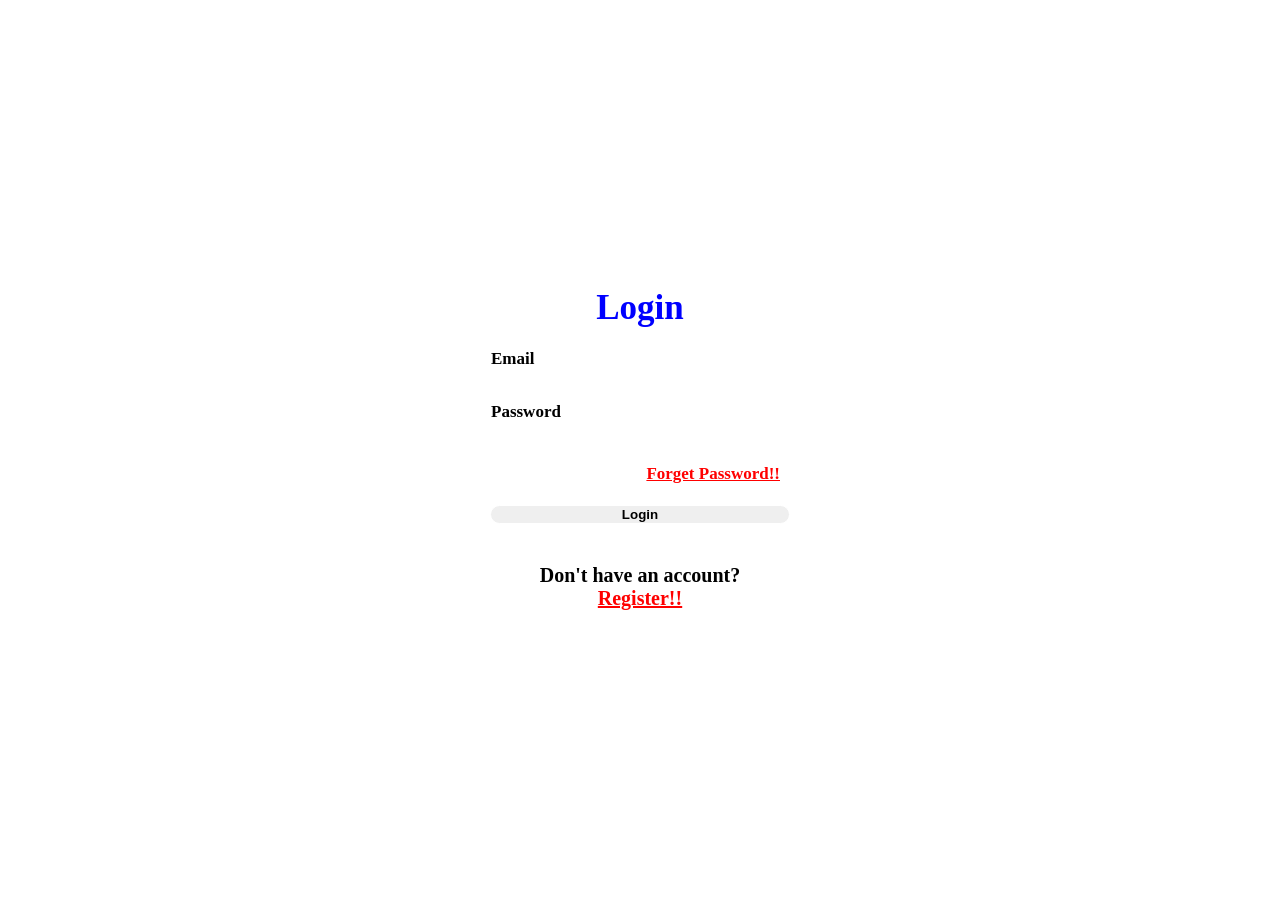
<file: Tour_and_travel/index.html>
<!DOCTYPE html>
<html>
<head>
    <link rel="stylesheet" href="newpage.css">
    <meta charset="UTF-8" />
    <title>Website</title>
</head>
<body>
    <section>
    <div class="login">
        <form action="">
            <h1>Login</h1>
            <div class="input-box">
                <input type="email" required>
                <label id="emailid"><b>Email</b></label>
            </div>
            <div class="input-box">
                <input type="password" required>
                <label id="passid"><b>Password</b></label>
            </div>
            <div class="forgot">
                <a href="//">Forget Password!!</a>
            </div>
            <form action="" name="myform">
            <button type="submit" id="connect" ><b>Login</b></button>
            <div class="new-register">
                <b><p>Don't have an account?
                    <a href="register.html"> 
                    <br> Register!!</a></p></b>
            </div>
        </form>
       </div>
    </section>

    <script>
            // Perform login logic here
     
            document.addEventListener("submit",function()
            {
                event.preventDefault();
                    alert("Successfully logged in");
                
                window.location.href="SDL.html";
            });
            // Redirect to the main page after successful login
            //window.location.href = "SDL.html";
        
    </script>
</body>
</html>
</file>
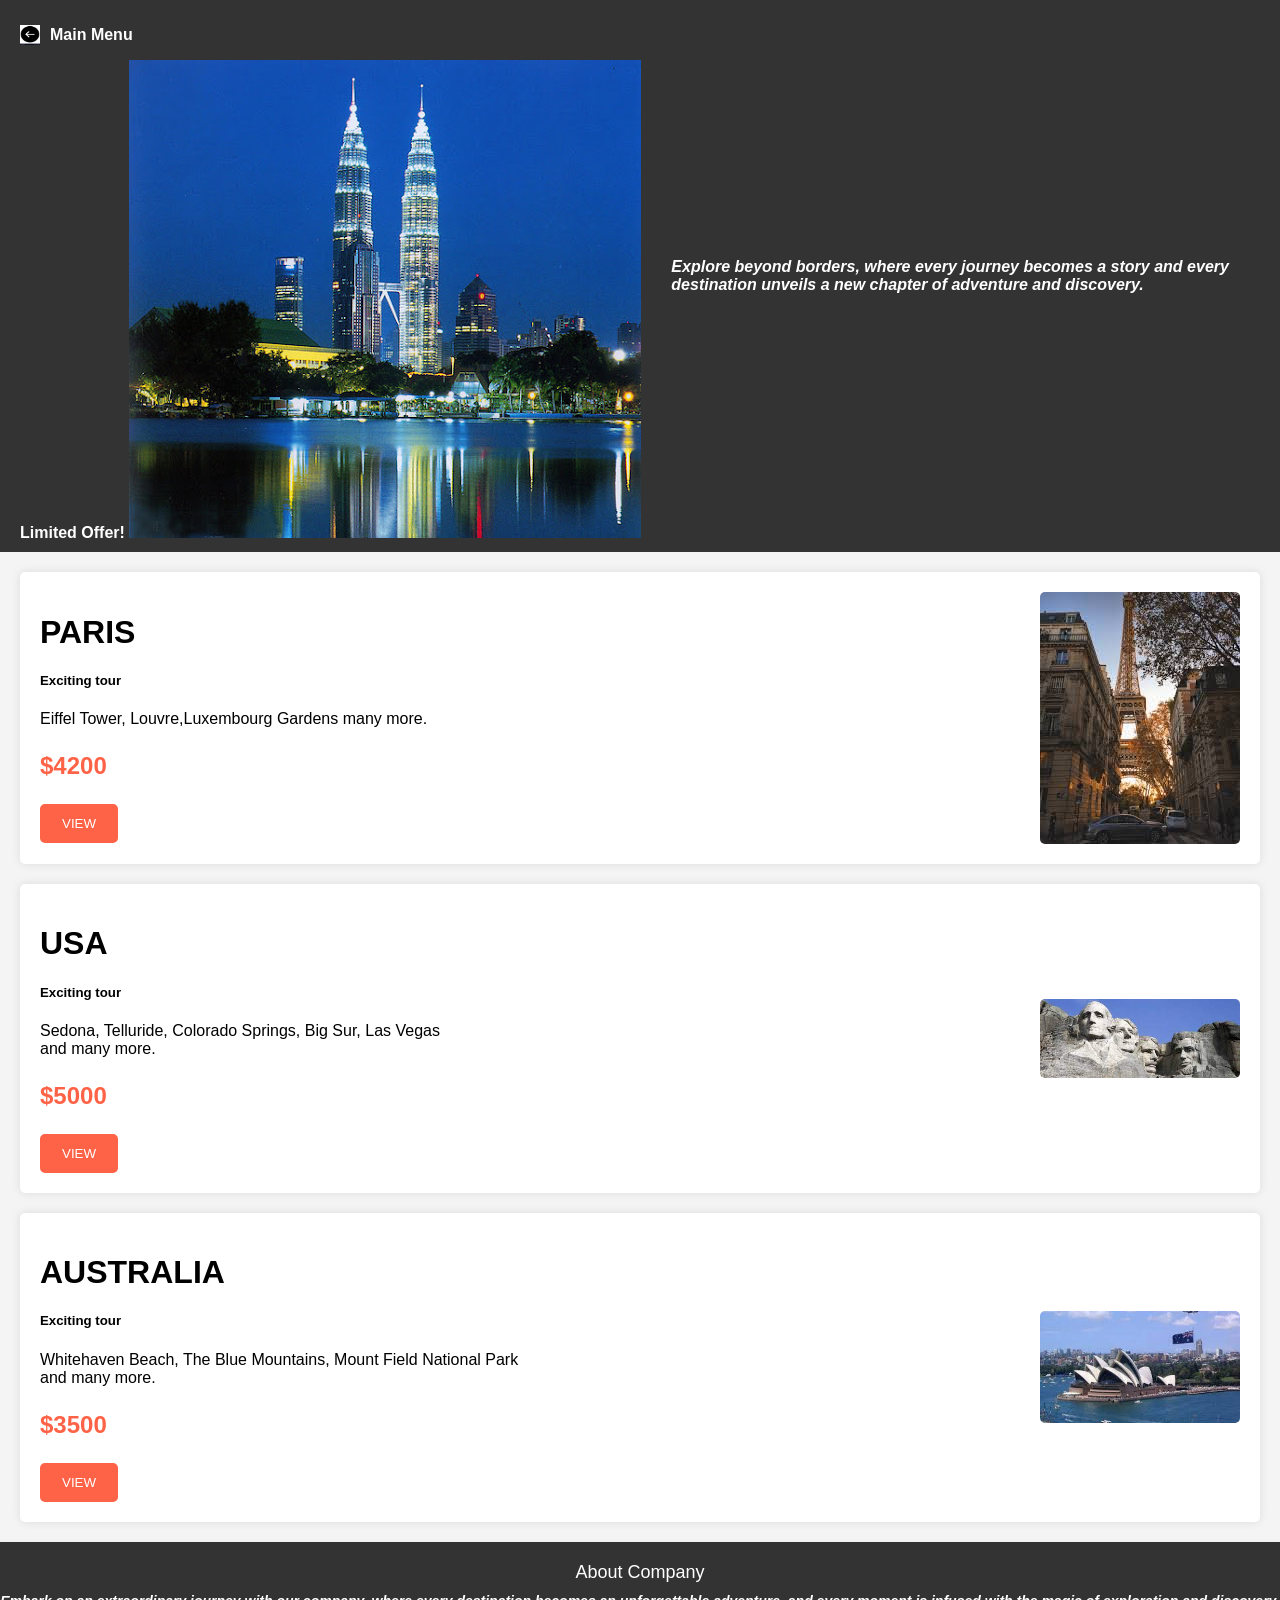
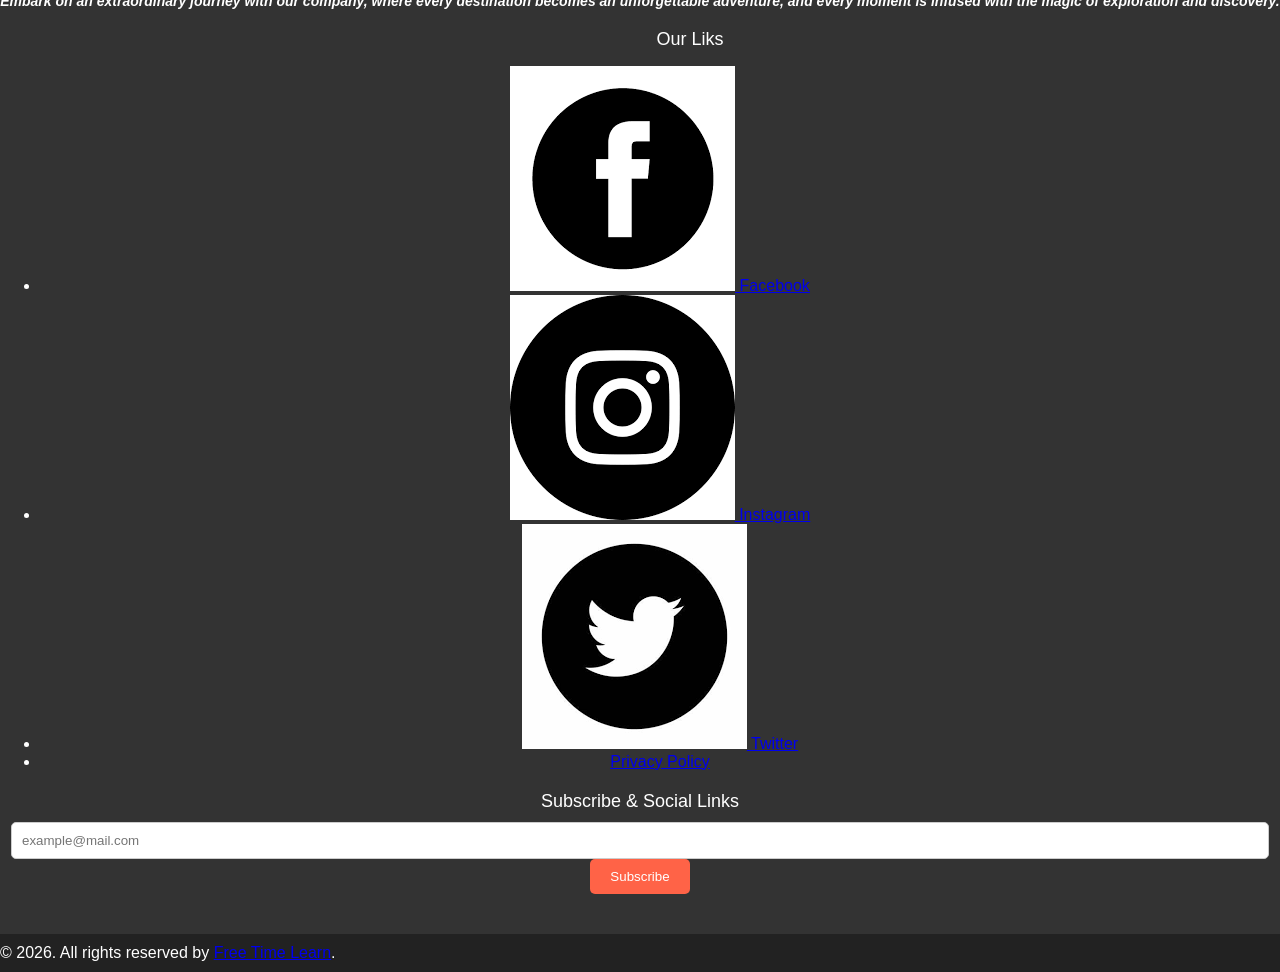
<file: Tour_and_travel/international.html>
<html>
    <head>
      <title>International site</title>
      <link rel="stylesheet" href="interncss.css" />
    </head>
    <body>
    <nav id="nav">
        <div class="navTop">
            <div class="navItem">
              <div class="navItems11">
                <a href="SDL.html">
                    <img loading="lazy" loading="lazy" decoding="async" src="backarrow.jpg" width="20" height="20" alt="" >
                    <p class="pid"><b>Main Menu</b></p> <br>
                  </a>
                  <b><span class="limitedOffer navItem1">Limited Offer!</span></b>
                  <img src="internationalim.jpg" class="boximage" alt="..."/>
              </div>
                    <p id="quote"><i><b>Explore beyond borders, where every journey becomes a story and every<br> destination unveils a new chapter of adventure and discovery.</b></i></p>
                   <img loading="lazy" loading="lazy" decoding="async" src='data:image/svg+xml,%3Csvg%20xmlns=%22http://www.w3.org/2000/svg%22%20viewBox=%220%200%2020%2020%22%3E%3C/svg%3E' data-src="./img/search.png" width="20" height="50" alt="" class=" lazy  searchIcon">
                </div>
            </div>
            
        </div>
    </nav>
      <main>
        <div class="box">
          <div class="textdiv">
            <h1>PARIS</h1>
              <h5 class="card-title">Exciting tour</h5>
                  <p class="card-text">
                    Eiffel Tower, Louvre,Luxembourg Gardens many more.
                  </p>
                  <div>
                    <h3 class="pricestyle">$4200</h3>
                  </div>
                  <div>
                    <button type="button" class="btn penguin-btn"> VIEW</button>
                  </div>
            </div>
            <div class="text"></div>
            <img src="parisimage.jfif" >
        </div>
        <div class="box">
          <div class="textdiv">
            <h1>USA</h1>
              <h5 class="card-title">Exciting tour</h5>
                  <p class="card-text">
                    Sedona, Telluride, Colorado Springs, Big Sur, Las Vegas<br> and many more.
                  </p>
                  <div>
                    <h3 class="pricestyle">$5000</h3>
                  </div>
                  <div>
                    <button type="button" class="btn penguin-btn"> VIEW</button>
                  </div>
            </div>

            <div class="text"></div>
            <img src="USAimage.jfif" >
        </div>
        <div class="box">
          <div class="textdiv">
            <h1>AUSTRALIA</h1>
              <h5 class="card-title">Exciting tour</h5>
                  <p class="card-text">
                    Whitehaven Beach, The Blue Mountains, Mount Field National Park <br> and many more.
                  </p>
                  <div>
                    <h3 class="pricestyle">$3500</h3>
                  </div>
                  <div>
                    <button type="button" class="btn penguin-btn"> VIEW</button>
                    
                  </div>
                </div>
            <div class="text"></div>
            <img src="australiaimage.jfif" >
        </div>
        
        <div class="footer">
          <div class="footer-parts">
              <div class="footer-parts-h4">About Company</div>
                <div class="footer-parts-p"><b><i>Embark on an extraordinary journey with our company, where every destination 
                  becomes an unforgettable adventure, and every moment is infused with the magic of exploration and discovery.</i></b></div>
            </div>
            <div class="footer-parts">
              <div style="padding-left:100px;">
                  <div class="footer-parts-h4">Our Liks</div>
                </div>
                <div id="logoim">
                <ul>
                  <li><img src="facebook.png"><a href="https://www.facebook.com/"> Facebook</a></li>
                  <li><img src="instagram.png"><a href="https://www.instagram.com/"> Instagram</a></li>
                  <li><img src="twitter.png"><a href="https://twitter.com/?lang=en"> Twitter</a></li>
                  <li><a href="#!">Privacy Policy</a></li>
                </ul>
              </div>
            </div>
            <div class="footer-parts">
              <div class="footer-parts-h4">Subscribe &amp; Social Links</div>
                <form action="" method="post">
                  <input type="text" class="form" placeholder="example@mail.com">
                    <button type="submit" name="submit" class="subscribe">Subscribe</button>
                </form>
            </div>
        </div>
        
        <div class="footer-bottom">
          <div class="white">&copy; <script language="javascript" type="text/javascript">document.write(new Date().getFullYear());</script>. All rights reserved by <a href="http://www.freetimelearning.com/" target="_blank">Free Time Learn</a>.</div>
        </div>
        
        <div class="clearfix"></div>
        </div>
      </main>
      
    </body>
  </html>
</file>
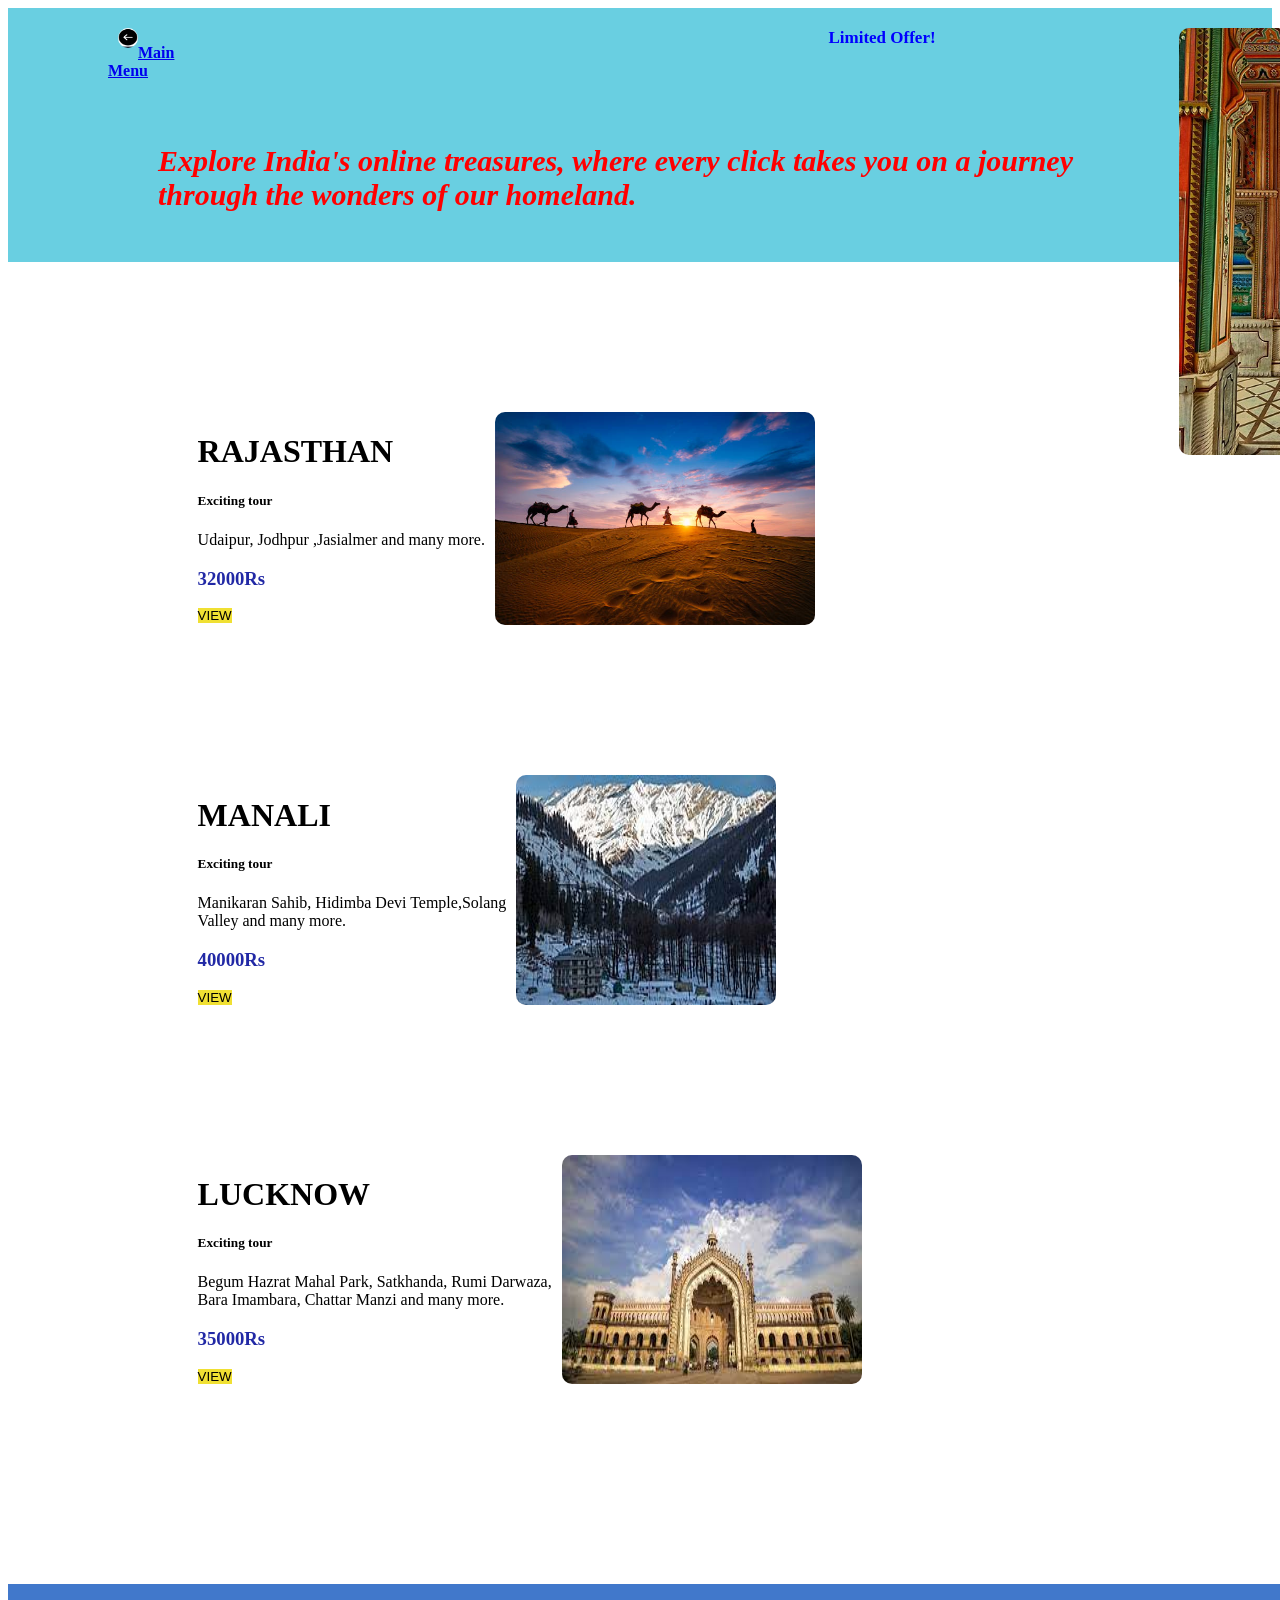
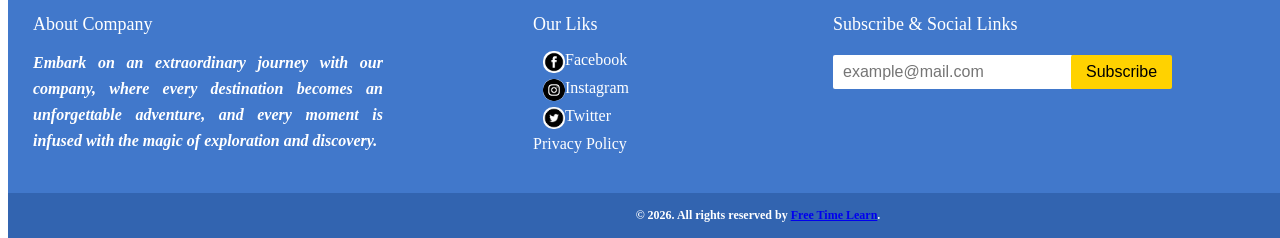
<file: Tour_and_travel/national.html>
<html>
    <head>
      <title>National Site</title>
      <link rel="stylesheet" href="natstyle.css" />
    </head>
    <body>
    <nav id="nav">
        <div class="navTop">
            <div class="navItem">
              <div class="navItems11">
                <a href="SDL.html">
                    <img loading="lazy" loading="lazy" decoding="async" src="backarrow.jpg" width="20" height="20" alt="" >
                    <p class="pid"><b>Main Menu</b></p> <br>
                  </a>
                  <b><span class="limitedOffer navItem1">Limited Offer!</span></b>
                  <img src="interiorraj.jpg" class="boximage" alt="..."/>
              </div>
                    <p id="quote"><i><b>Explore India's online treasures, where every click takes you on a journey <br>through the wonders of our homeland.</b></i></p>
                   <img loading="lazy" loading="lazy" decoding="async" src='data:image/svg+xml,%3Csvg%20xmlns=%22http://www.w3.org/2000/svg%22%20viewBox=%220%200%2020%2020%22%3E%3C/svg%3E' data-src="./img/search.png" width="20" height="20" alt="" class=" lazy  searchIcon">
                </div>
            </div>
            
        </div>
    </nav>
      <main>
        <div class="box">
          <div class="textdiv">
            <h1>RAJASTHAN</h1>
              <h5 class="card-title">Exciting tour</h5>
                  <p class="card-text">
                    Udaipur, Jodhpur ,Jasialmer and many more.
                  </p>
                  <div>
                    <h3 class="pricestyle">32000Rs</h3>
                  </div>
                  <div>
                    <button type="button" class="btn penguin-btn"> VIEW</button>
                  </div>
            </div>
            <div class="text"></div>
            <img src="rajasthanimage.jpg" >
        </div>
        <div class="box">
          <div class="textdiv">
            <h1>MANALI</h1>
              <h5 class="card-title">Exciting tour</h5>
                  <p class="card-text">
                    Manikaran Sahib, Hidimba Devi Temple,Solang<br> Valley and many more.
                  </p>
                  <div>
                    <h3 class="pricestyle">40000Rs</h3>
                  </div>
                  <div>
                    <button type="button" class="btn penguin-btn"> VIEW</button>
                  </div>
            </div>

            <div class="text"></div>
            <img src="manaliimage.jfif" >
        </div>
        <div class="box">
          <div class="textdiv">
            <h1>LUCKNOW</h1>
              <h5 class="card-title">Exciting tour</h5>
                  <p class="card-text">
                    Begum Hazrat Mahal Park, Satkhanda, Rumi Darwaza,<br> Bara Imambara, Chattar Manzi and many more.
                  </p>
                  <div>
                    <h3 class="pricestyle">35000Rs</h3>
                  </div>
                  <div>
                    <button type="button" class="btn penguin-btn"> VIEW</button>
                  </div>
                </div>
            <div class="text"></div>
            <img src="lucknowimage.jfif" >
        </div>
        
        <div class="footer">
          <div class="footer-parts">
              <div class="footer-parts-h4">About Company</div>
                <div class="footer-parts-p"><b><i>Embark on an extraordinary journey with our company, where every destination 
                  becomes an unforgettable adventure, and every moment is infused with the magic of exploration and discovery.</i></b></div>
            </div>
            <div class="footer-parts">
              <div style="padding-left:100px;">
                  <div class="footer-parts-h4">Our Liks</div>
                </div>
                <div id="logoim">
                <ul>
                  <li><img src="facebook.png"><a href="https://www.facebook.com/"> Facebook</a></li>
                  <li><img src="instagram.png"><a href="https://www.instagram.com/"> Instagram</a></li>
                  <li><img src="twitter.png"><a href="https://twitter.com/?lang=en"> Twitter</a></li>
                  <li><a href="#!">Privacy Policy</a></li>
                </ul>
              </div>
            </div>
            <div class="footer-parts">
              <div class="footer-parts-h4">Subscribe &amp; Social Links</div>
                <form action="" method="post">
                  <input type="text" class="form" placeholder="example@mail.com">
                    <button type="submit" name="submit" class="subscribe">Subscribe</button>
                </form>
            </div>
        </div>
        
        <div class="footer-bottom">
          <div class="white">&copy; <script language="javascript" type="text/javascript">document.write(new Date().getFullYear());</script>. All rights reserved by <a href="http://www.freetimelearning.com/" target="_blank">Free Time Learn</a>.</div>
        </div>
        <!------- End Footer --------->
        <div class="clearfix"></div>
        </div>





      </main>
      
    </body>
  </html>
</file>
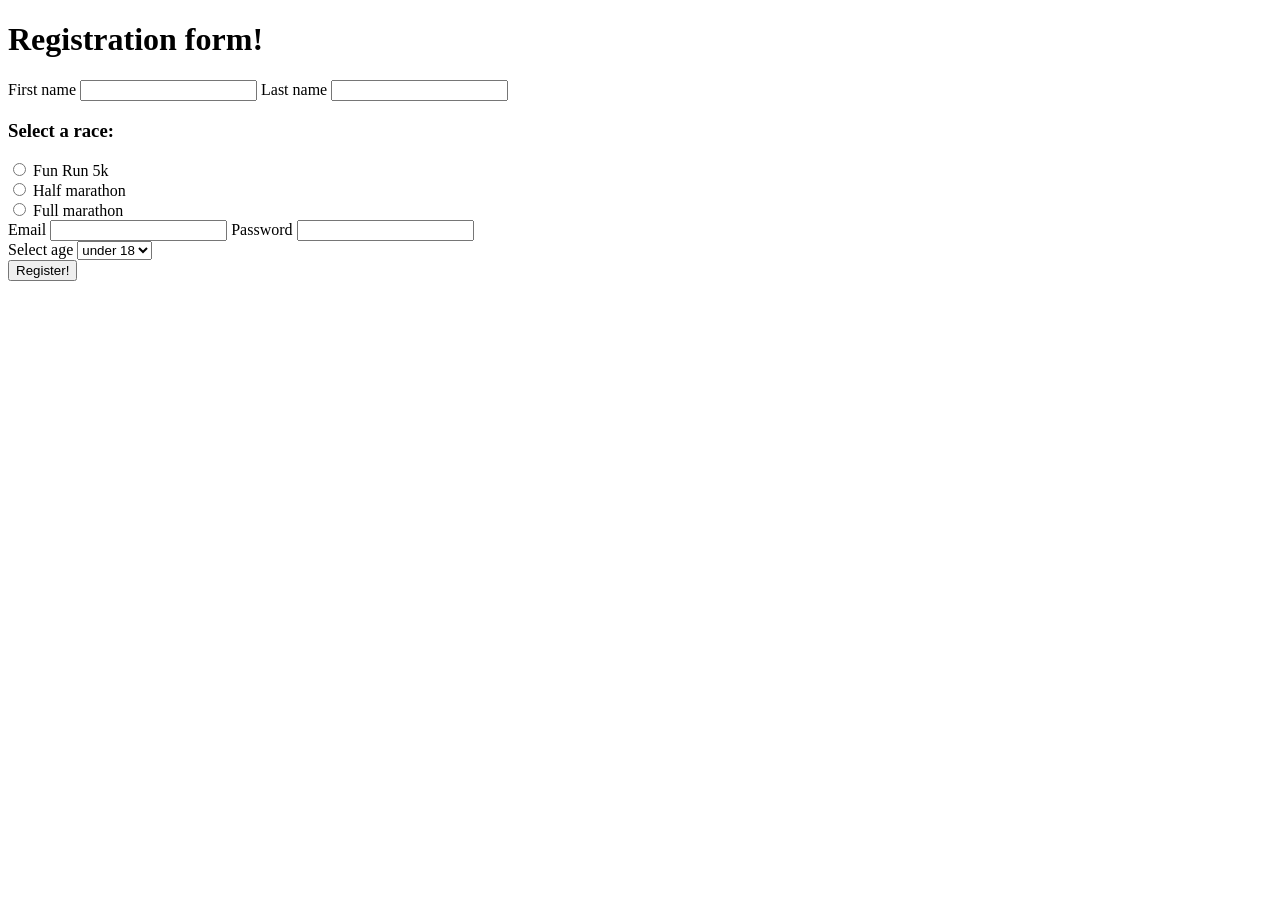
<file: Tour_and_travel/race.html>
<!DOCTYPE html>
<html lang="en">
<head>
    <meta charset="UTF-8">
    <meta name="viewport" content="width=device-width, initial-scale=1.0">
    <title>Register from</title>
</head>
<body>
    <h1>Registration form!</h1>
    <div>
        <form action="/search">
        <label for="fname">First name</label>
        <input type="text" id="fname" required>
        <label for="lname">Last name</label>
        <input type="text" id="lname" required>
    </div>
    <div>
        <h3>Select a race: </h3>
        <input type="radio" name="run"id="select">
        <label for="select">Fun Run 5k</label><br>
        <input type="radio" name="run" id="select1" >
        <label for="select1">Half marathon</label><br>
        <input type="radio" name="run" id="select2" >
        <label for="select2">Full marathon</label><br>
    </div>
    <div>
        <label for="email">Email</label>
        <input type="text" id="email" required>
        <label for="pass">Password</label>
        <input type="password" id="pass" required><br>
        <label for="age">Select age</label>
        <select name="" id="age">
            <option value="">under 18</option>
            <option value="">18-30</option>
        </select>
        <br>
        <button>Register!</button>
    </form>
    </div>
    
</body>
</html>
</file>
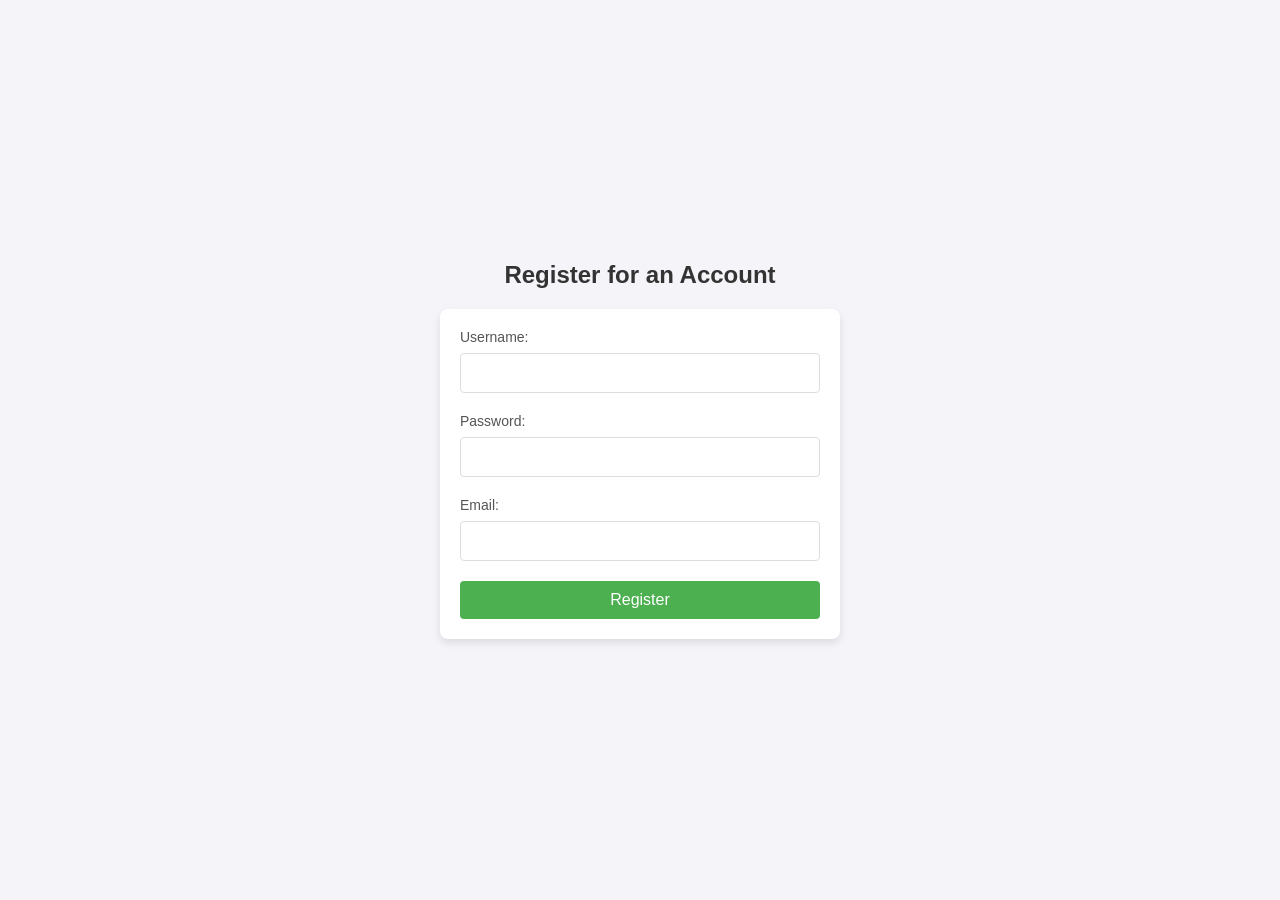
<file: Tour_and_travel/register.html>
<!DOCTYPE html>
<html lang="en">
<head>
    <meta charset="UTF-8">
    <meta name="viewport" content="width=device-width, initial-scale=1.0">
    <title>Register</title>
    <style>
        * {
            box-sizing: border-box;
            margin: 0;
            padding: 0;
        }

        body {
            font-family: Arial, sans-serif;
            background-color: #f4f4f9;
            display: flex;
            justify-content: center;
            align-items: center;
            height: 100vh;
        }

        h2 {
            text-align: center;
            margin-bottom: 20px;
            color: #333;
        }

        form {
            background-color: white;
            padding: 20px;
            border-radius: 8px;
            box-shadow: 0 4px 8px rgba(0, 0, 0, 0.1);
            width: 100%;
            max-width: 400px;
        }

        label {
            display: block;
            margin-bottom: 8px;
            color: #555;
            font-size: 14px;
        }

        input[type="text"], 
        input[type="password"], 
        input[type="email"] {
            width: 100%;
            padding: 10px;
            margin-bottom: 20px;
            border: 1px solid #ddd;
            border-radius: 4px;
            font-size: 16px;
        }

        input[type="submit"] {
            width: 100%;
            padding: 10px;
            background-color: #4CAF50;
            color: white;
            border: none;
            border-radius: 4px;
            font-size: 16px;
            cursor: pointer;
            transition: background-color 0.3s;
        }

        input[type="submit"]:hover {
            background-color: #45a049;
        }

        .form-container {
            width: 100%;
            max-width: 400px;
            margin: 0 auto;
        }

        @media (max-width: 600px) {
            form {
                padding: 15px;
                box-shadow: none;
            }

            input[type="text"], 
            input[type="password"], 
            input[type="email"] {
                font-size: 14px;
            }

            input[type="submit"] {
                font-size: 14px;
            }
        }
    </style>
</head>
<body>
    <div class="form-container">
        <h2>Register for an Account</h2>
        <form action="register.php" method="POST">
            <label for="username">Username:</label>
            <input type="text" id="username" name="username" required>

            <label for="password">Password:</label>
            <input type="password" id="password" name="password" required>

            <label for="email">Email:</label>
            <input type="email" id="email" name="email" required>

            <input type="submit" value="Register">
        </form>
    </div>
</body>
</html>
</file>
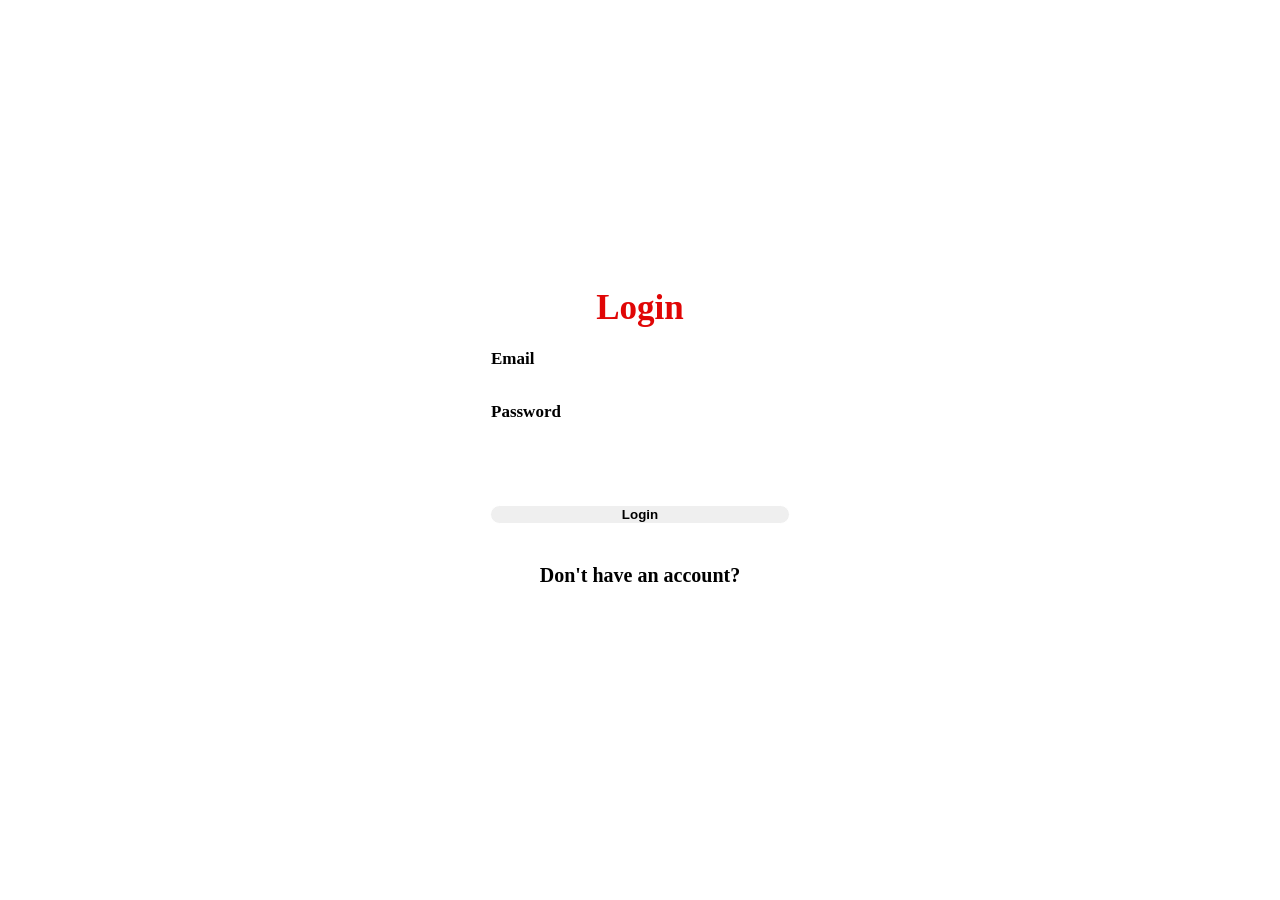
<file: Tour_and_travel/Web page.html>
<!DOCTYPE html>
<html>
<head>
    <link rel="stylesheet" href="stock.css">
    <meta charset="UTF-8" />
    <title>Web Page</title>
   
</head>
<body>
    
    <section>
       
    <div class="login">
        <form action="">
            <h1>Login</h1>
            <div class="input-box">
                <input type="email" required>
                <label id="emailid"><b>Email</b></label>
            </div>
            <div class="input-box">
                <input type="password" required>
                <label id="passid"><b>Password</b></label>
            </div>
            <div class="forgot">
                <a href="//">Forget Password!!</a>
            </div>
            <form action="SDL.html">
            <button type="submit" id="connect" ><b>Login</b></button>
            <div class="new-register">
                <b><p>Don't have an account?
                    <a href="!!"> 
                    <br> Register!!</a></p></b>
            </div>
        </form>
       </div>
    </section>

    <script>
            // Perform login logic here
     
            document.addEventListener("submit",function(){
                event.preventDefault();
                console.log("hello");
                alert("Successfully loged in");
                window.location.href="SDL1.html";
            });
            // Redirect to the main page after successful login
            //window.location.href = "SDL1.html";
        
    </script>
</body>
</html>
</file>
<file: Tour_and_travel/newpage.css>
body{
    display:flex;
    align-items:center;
    background: url('https://wallpapers.com/images/hd/world-wonders-to-travel-wallpaper-gc3y5vth644x90n1.jpg') center/cover no-repeat;
    min-height: 97vh;
    justify-content:center;
    background-size: cover;
    background-position: center;
    background-repeat: no-repeat;
}

section{
    justify-content:center;
    align-items:center;
    display:flex;
    background-size:cover;
    background-position:center;
    width:100%;
    height:30vh;
    padding: 10px;
    border-radius: 10px;
}

.login{
    position:relative;
    width:400px;
    height:400px;
    background: transparent;
    backdrop-filter: blur(10px);
    border-radius:20px;
    display:flex;
    border:1px solid white;
    justify-content:center;
    align-items:center;
    
}
h1{
    justify-content:center;
    align-items:center;
    display:flex;
    color: blue;
    font-size: 35px;
}

.input-box{
    position:relative;
    border-bottom:1px solid white;
    margin: 30px 0;
}

.input-box label{
    position: absolute;
    bottom: 50%;
    left:1px;
    pointer-events:none;
    transition:5s;
}

.input-box input:focus~label,.input-box input:valid~label{
    top:-20px;
    color: green;
}

#emailid, #passid{
    font-size: 17px;
}


.input-box input{
    background:transparent;
    width:100%;
    height:20px;
    font-size: 14px;
    color: black;
    outline:none;
    border:none;
    
}

button{
    display:flex;
    align-items:center;
    justify-content:center;
    width:300px;
    position:relative;
    display:flex;
    margin-top:7%;
    border:1px solid white;
    border-radius:40px;
    cursor:pointer;
}

.forgot{
    font-size:17px;
    justify-content: space-between;
    margin-right: 10px;
    margin-top:1px;
    display:flex;
    justify-content: right;
    font-weight: 600;
}

.forgot a:hover{
    color:red;
    text-decoration:underline;
}

.new-register{
    text-align:center;
    font-size: 17px;
    margin:40px 0 10px;
}

.new-register p {
    text-decoration:none;
    font-size: 20px;
}

.new-register p a:hover{
    color: blue;
    text-decoration:underline;
}
a{
    color: red;
}
</file>
<file: Tour_and_travel/interncss.css>
/* interncss.css */

body {
  font-family: Arial, sans-serif;
  margin: 0;
  padding: 0;
  box-sizing: border-box;
  background-color: #f4f4f4;
}

nav {
  background-color: #333;
  color: white;
  padding: 10px 0;
}

.navTop {
  display: flex;
  justify-content: space-between;
  align-items: center;
  padding: 0 20px;
}

.navItem {
  display: flex;
  align-items: center;
}

.navItems11 a {
  display: flex;
  align-items: center;
  text-decoration: none;
  color: white;
}

.navItems11 img {
  margin-right: 10px;
}

#quote {
  margin-left: 20px;
}

.box {
  display: flex;
  justify-content: space-between;
  align-items: center;
  background-color: white;
  margin: 20px;
  padding: 20px;
  box-shadow: 0 0 10px rgba(0, 0, 0, 0.1);
  border-radius: 5px;
}

.textdiv {
  flex: 1;
}

.box img {
  width: 200px;
  height: auto;
  border-radius: 5px;
  margin-left: 20px;
}

.pricestyle {
  color: #ff6347;
  font-size: 24px;
}

.btn {
  background-color: #ff6347;
  color: white;
  padding: 10px 20px;
  text-decoration: none;
  border-radius: 5px;
  border: none;
  cursor: pointer;
  transition: background-color 0.3s;
}

.btn:hover {
  background-color: #ff4500;
}

.penguin-btn {
  display: inline-block;
  border: 2px solid #ff6347;
  padding: 10px 20px;
  text-align: center;
  text-transform: uppercase;
  transition: all 0.3s ease;
}

.penguin-btn:hover {
  background-color: #ff6347;
  color: white;
}

.footer {
  background-color: #333;
  color: white;
  padding: 20px 0;
  text-align: center;
}

.footer-parts {
  margin-bottom: 20px;
}

.footer-parts-h4 {
  font-size: 18px;
  margin-bottom: 10px;
}

.footer-parts-p {
  font-size: 14px;
}

.footer-bottom {
  background-color: #222;
  color: white;
  padding: 10px 0;
}

.white {
  color: white;
}

.clearfix::after {
  content: "";
  display: table;
  clear: both;
}

.form {
  padding: 10px;
  border-radius: 5px;
  border: 1px solid #ccc;
  width: calc(100% - 22px);
}

.subscribe {
  padding: 10px 20px;
  border: none;
  border-radius: 5px;
  background-color: #ff6347;
  color: white;
  cursor: pointer;
}

.subscribe:hover {
  background-color: #ff4500;
}
</file>
<file: Tour_and_travel/natstyle.css>
* {
    border: 0;
    padding: 0;
  }

  .navbar-nav{
    align-content: left;
  }

  img{
    max-width: 320px;
    float: left;
    /* border: 70px solid #fff; */
    border-radius: 10px;
    margin-left: 10px;
  }

  .boximage {
    max-width: 320px;
    /* float: left; */
    /* border: 70px solid #fff; */
    border-radius: 10px;
    margin-left: 10px;
    position: absolute;
    margin-left: 1071px;
}

  #boximage{
    max-width: 320px;
    float: right;
    height: 50px;
  }


  .collection-container{
    width: 100%;
    display: grid;
    grid-template-columns: repeat(2, 1fr);
    grid-gap: 10px;
}

.collection{
    position: relative;
}

.collection img{
    width: 100%;
    height: 100%;
    object-fit: cover;
}

.navItems11{
display: flex;
gap: 50vw;
align-content: space-between;
flex-wrap: nowrap;
}

.navItem1{
  text-align: right;
  color: blue;
  font-size: 17px;
}
#main{
    color: maroon;
}

.collection p{
    position: absolute;
    top: 50%;
    left: 50%;
    transform: translate(-50%, -50%);
    text-align: center;
    color: #fff;
    font-size: 50px;
    text-transform: capitalize;
}

.collection:nth-child(3){
    grid-column: span 2;
    margin-bottom: 10px;
}
  .pid{
    width:max-content;
    position: left;
  }

  nav {
    /* background-color: #111; */
    background-color: #69cfe1;
    color: white;
    padding: 20px 100px;
  }

  .penguin-logo {
    width: 200px;
  }
  .head-section {
    background-color: rgba(255, 251, 240, 1);
  }
  .penguin-navbar {
    background-color: 0;
  }
  h1 {
    font-family: "Bebas Neue", cursive;
  }
  #text-style {
    color: rgba(250, 190, 76, 1);
    font-size: 80px;
  }
  .text-style2 {
    font-size: 80px;
  }
  .penguin-catagory,
  .text-style2 {
    color: rgba(54, 57, 88, 1);
  }
  .penguin-card-img {
    padding: 5%;
    background-color: rgba(241, 241, 241, 1);
    margin: 4% auto;
  }
  .penguin-info {
    display: block;
    margin-left: auto;
    margin-right: auto;
    margin-top: 10%;
  }
  .penguin-card-border,
  .penguin-card-img {
    border-radius: 1em;
    text-align: right;
  }
  .pricestyle {
    color: rgb(33, 40, 165);
    font-weight: bold;
  }
  .penguin-card-footer,
  .penguin-card-border {
    background-color: white;
    border: 0;
  }
  .penguin-btn {
    background-color: rgb(240, 224, 51);
    color: black;
  }
  .footer-section {
    background-color: hsla(72, 47%, 51%, 0.486);
    padding: 3% 1% 1% 1%;
  }
  /* a{
    min-height: 50vh;
  } */

  #quote{
    justify-content: center;
    color: red;
    font-size: 30px;
    margin-left: 50px;
  }

  .box {
    margin: 150px auto;
    width: 70%;
}
.box{
  display:flex;
}

#logoim img{
    width: 22px;
    aspect-ratio: auto 22 / 22;
    height: 22px;
}

.footer{ 
    width:1500px; 
    background:#4178cb; 
    float:left; 
    padding:20px 0px; 
    margin-top:50px;}

.footer-parts{ 
    width:350px;
    /* position: absolute;
    margin-left: 1071px; */
    float:left; 
    padding:0px 25px;
  }

.footer-parts-h4{ 
    color:#FFF; 
    position:right;
    padding:10px 0px; 
    font-size:18px;
    margin-right: 20%;
  }
.footer-parts-p{ 
    color:#FFF; 
    font-size:16px; 
    padding:5px 0px; 
    line-height:26px; 
    text-align:justify;
    
  }
.footer-parts ul{ list-style:none; padding:0px 0px 0px 100px;}
.footer-parts ul li{ padding:0px; text-transform:none; margin-top:-10px; margin-bottom:20px;}
.footer-parts ul li a{ color:#FFF; padding:6px 0px; text-decoration:none;}
.footer-parts ul li a:hover{ color:#BBB;}
.form{ width:240px; border-radius:2px; padding:8px 10px; color:#000; font-size:16px; margin:10px auto; border:none; }
.subscribe{ padding:8px 15px; background:#ffd200; border-radius:2px; cursor:pointer; color:#000;
font-size:16px; margin-left:-6px; border:none;}
.subscribe:hover{background:#F0B604;}

.social-links{ list-style:none; margin:10px 0px;}
.social-links ul{ list-style:none; padding:0px 0px 0px 0px;}
.social-links ul li{ padding:40px 10px 10px; text-transform:none; float:left; margin-top:-10px; margin-bottom:20px;}
.social-links ul li a{ color:#FFF; padding:6px 15px 6px 0px; font-size:20px; text-decoration:none;}
.social-links ul li a:hover{ color:#BBB;}

.footer-bottom{ width:1500px; background:#3264b0; float:left; color:#FFF; text-align:center; font-size:12px; 
font-weight:bold; padding:15px 0px !important;}
</file>
<file: Tour_and_travel/stock.css>
body{
    display:flex;
    align-items:center;
    background: url('https://png.pngtree.com/thumb_back/fh260/background/20230527/pngtree-nike-running-shoes-on-black-background-with-colorful-splashes-image_2671040.jpg') center/cover no-repeat;
    min-height: 97vh;
    justify-content:center;
    background-size: cover;
    background-position: center;
    background-repeat: no-repeat;
}

section{
    justify-content:center;
    align-items:center;
    display:flex;
    
    background-size:cover;
    background-position:center;
    width:100%;
    height:30vh;

    /* box-shadow: 0 0 10px rgba(243, 240, 240, 0.3); */
    padding: 10px;
    border-radius: 10px;
}

.login{
    position:relative;
    width:400px;
    height:400px;
    background: transparent;
    backdrop-filter: blur(10px);
    border-radius:20px;
    display:flex;
    border:1px solid white;
    justify-content:center;
    align-items:center;
    
}
h1{
    justify-content:center;
    align-items:center;
    display:flex;
    color: rgb(224, 6, 6);
    font-size: 35px;
}

.input-box{
    position:relative;
    border-bottom:1px solid white;
    margin: 30px 0;
}

.input-box label{
    position: absolute;
    bottom: 50%;
    left:1px;
    pointer-events:none;
    transition:5s;
}

.input-box input:focus~label,.input-box input:valid~label{
    top:-20px;
    color: white;
}

#emailid, #passid{
    font-size: 17px;
}


.input-box input{
    background:transparent;
    width:100%;
    height:20px;
    font-size: 14px;
    color: white;
    outline:none;
    border:none;
    
}

button{
    display:flex;
    align-items:center;
    justify-content:center;
    width:300px;
    position:relative;
    display:flex;
    margin-top:7%;
    border:1px solid white;
    border-radius:40px;
    cursor:pointer;
}

.forgot{
    font-size:17px;
    justify-content: space-between;
    margin-right: 10px;
    margin-top:1px;
    display:flex;
    justify-content: right;
    font-weight: 600;
}

.forgot a:hover{
    color:red;
    text-decoration:underline;
}

.new-register{
    text-align:center;
    font-size: 17px;
    margin:40px 0 10px;
}

.new-register p {
    text-decoration:none;
    font-size: 20px;
}

.new-register p a:hover{
    color: red;
    text-decoration:underline;
}
a{
    color: white;
}
</file>
